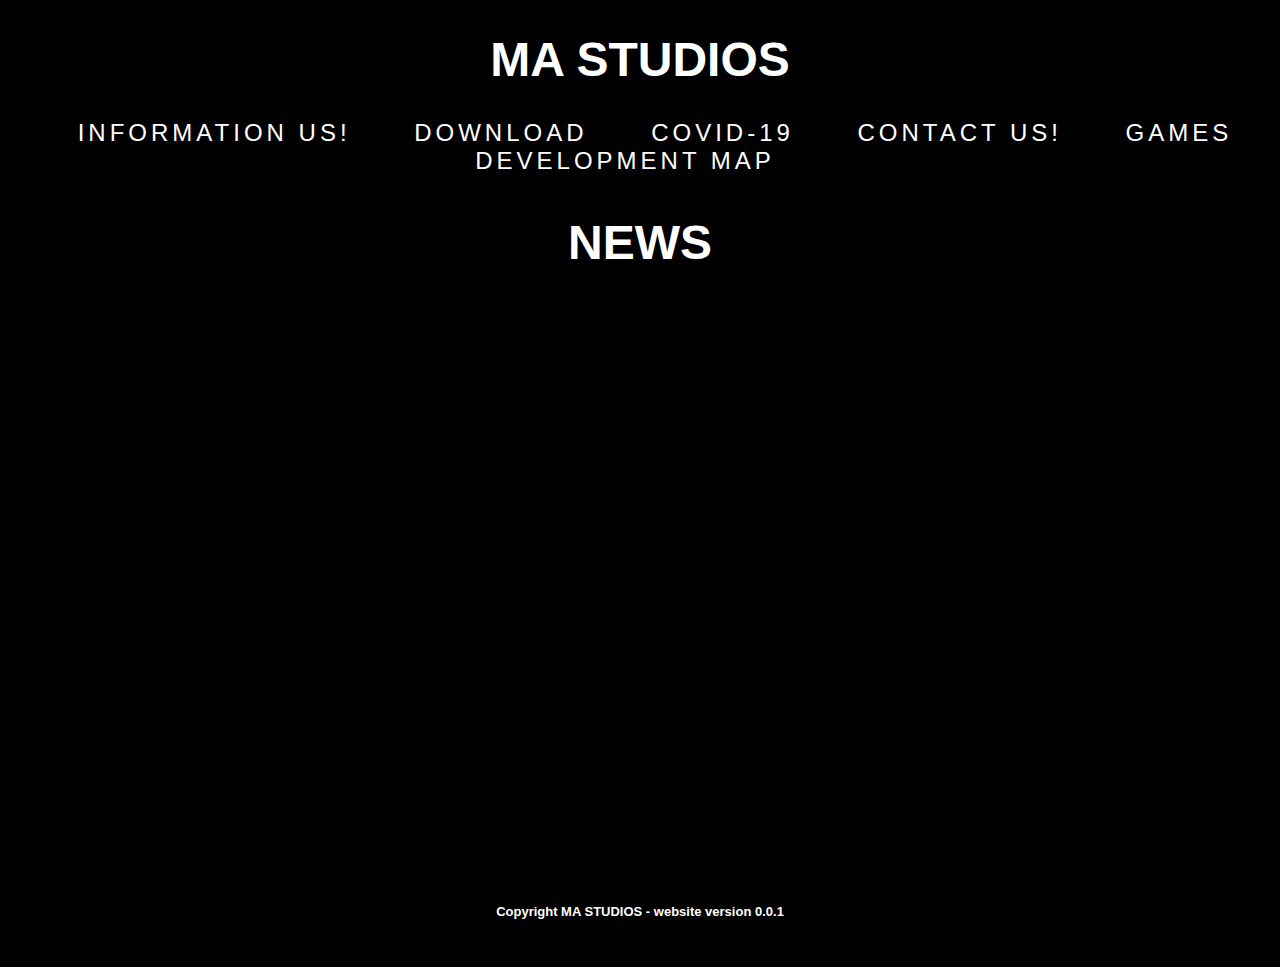
<file: Index.html>
<!DOCTYPE html>
<html lang="en">
<head>
    <meta charset="UTF-8">
    <meta name="viewport" content="width=device-width, initial-scale=1.0">
    <title>Kotisivu</title>
    <link rel="stylesheet" href="style.css">
</head>
<body>
<h1>MA STUDIOS</h1>



<center>
<font size="2" face="arial" color="white">
    <a href="index2.html">INFORMATION US!</a>
    <a href="Index3.html">DOWNLOAD</a>
    <a href="index4.html">COVID-19</a>
    <a href="index5.html">CONTACT US!</a>
    <a href="index6.html">GAMES DEVELOPMENT MAP</a>
    </font>
</center>

<h2>NEWS</h2>


<br /><br /><br /><br /><br /><br /><br /><br /><br /><br /><br /><br /><br /><br /><br /><br /><br /><br /></br></br></br></br></br></br></br></br></br><br /></br>
<h2 align="center">
<font size="2" face="arial" color="white">
Copyright MA STUDIOS - website version 0.0.1
</font>





    
    
</body>
</html>
</file>
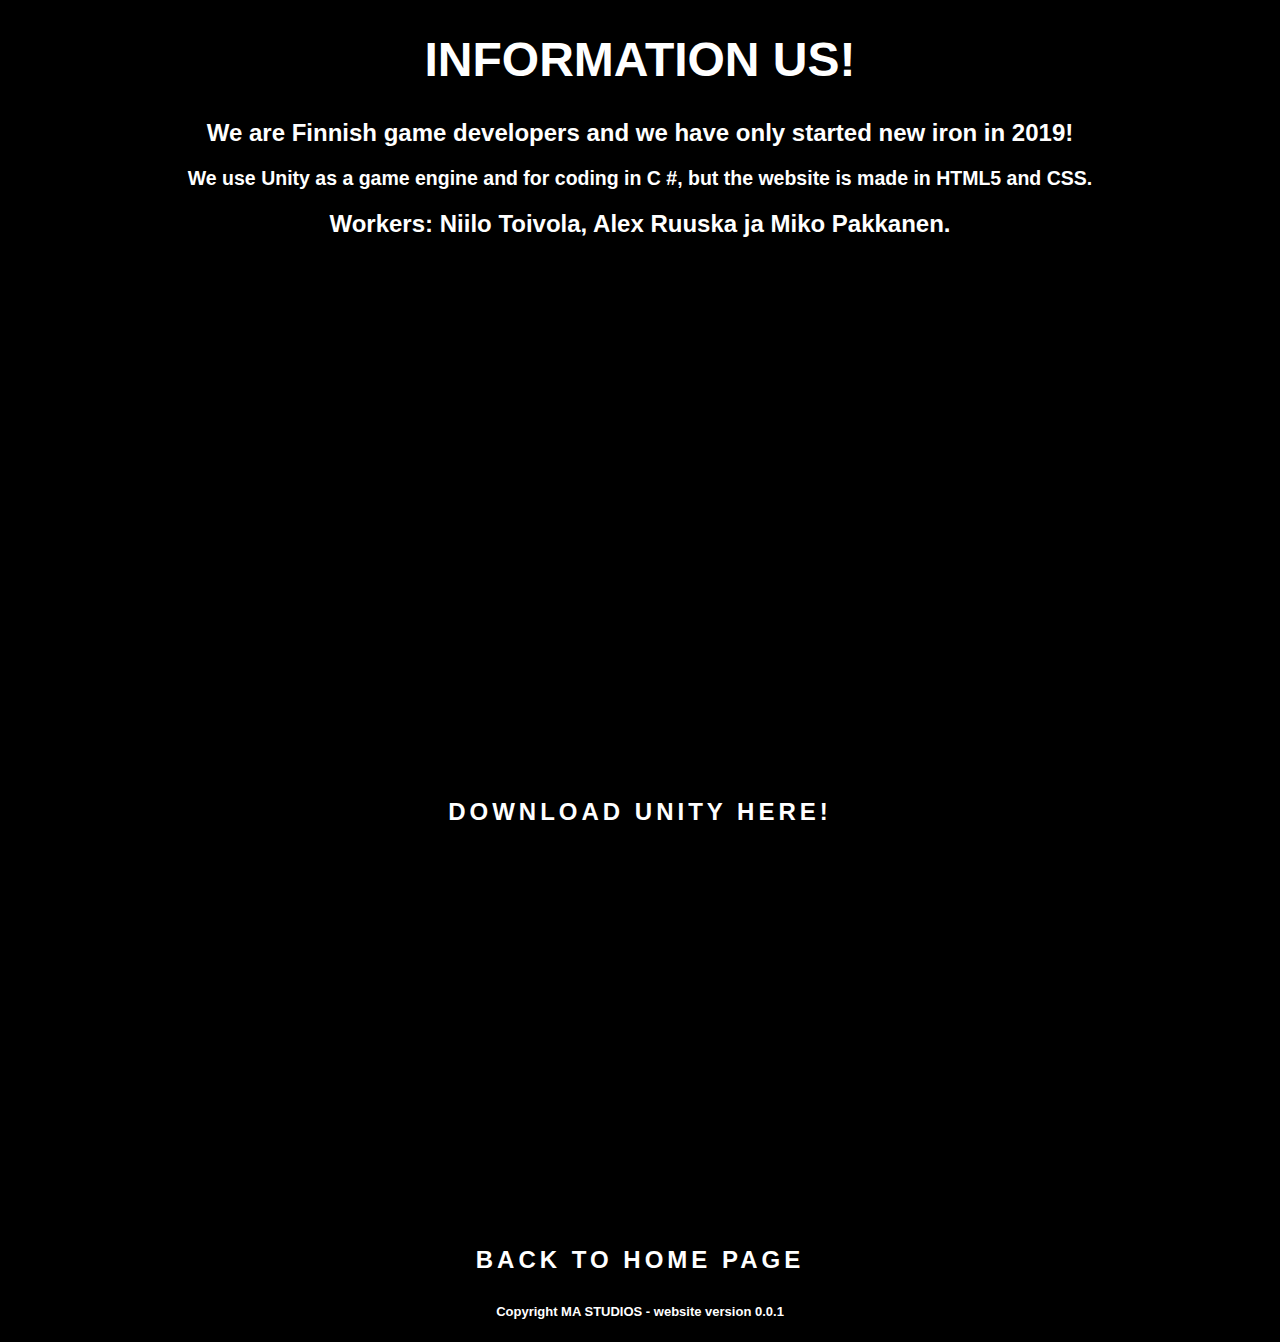
<file: index2.html>
<!DOCTYPE html>
<html lang="en">
<head>
    <meta charset="UTF-8">
    <meta name="viewport" content="width=device-width, initial-scale=1.0">
    <title>Ar studios info</title>
    <link rel="stylesheet" href="style2.css">
</head>
<body>

<h1>INFORMATION US!</h1>
<h2>We are Finnish game developers and we have only started new iron in 2019!</h2>
<font size="2">
<h2>We use Unity as a game engine and for coding in C #, but the website is made in HTML5 and CSS.
</h2>
</font>

<h2>Workers: Niilo Toivola, Alex Ruuska ja Miko Pakkanen.

</br></br></br></br></br></br></br></br></br></br></br></br></br></br></br></br></br></br></br></br></br>
<center>
<font size="2" face="arial" color="white">
    <a href="https://unity3d.com/get-unity/download">Download Unity here!</a>
    </font>
</center>


<center>

    <br/></br><br/></br><br/></br><br/></br><br/></br><br/></br><br/></br><br/>
<font size="1" face="arial" color="white">
    <a href="index.html">back to home page</a>
    </font>
</center>
<h2 align="center">
<font size="2" face="arial" color="white">
Copyright MA STUDIOS - website version 0.0.1
</font>







</body>
</html>
</file>
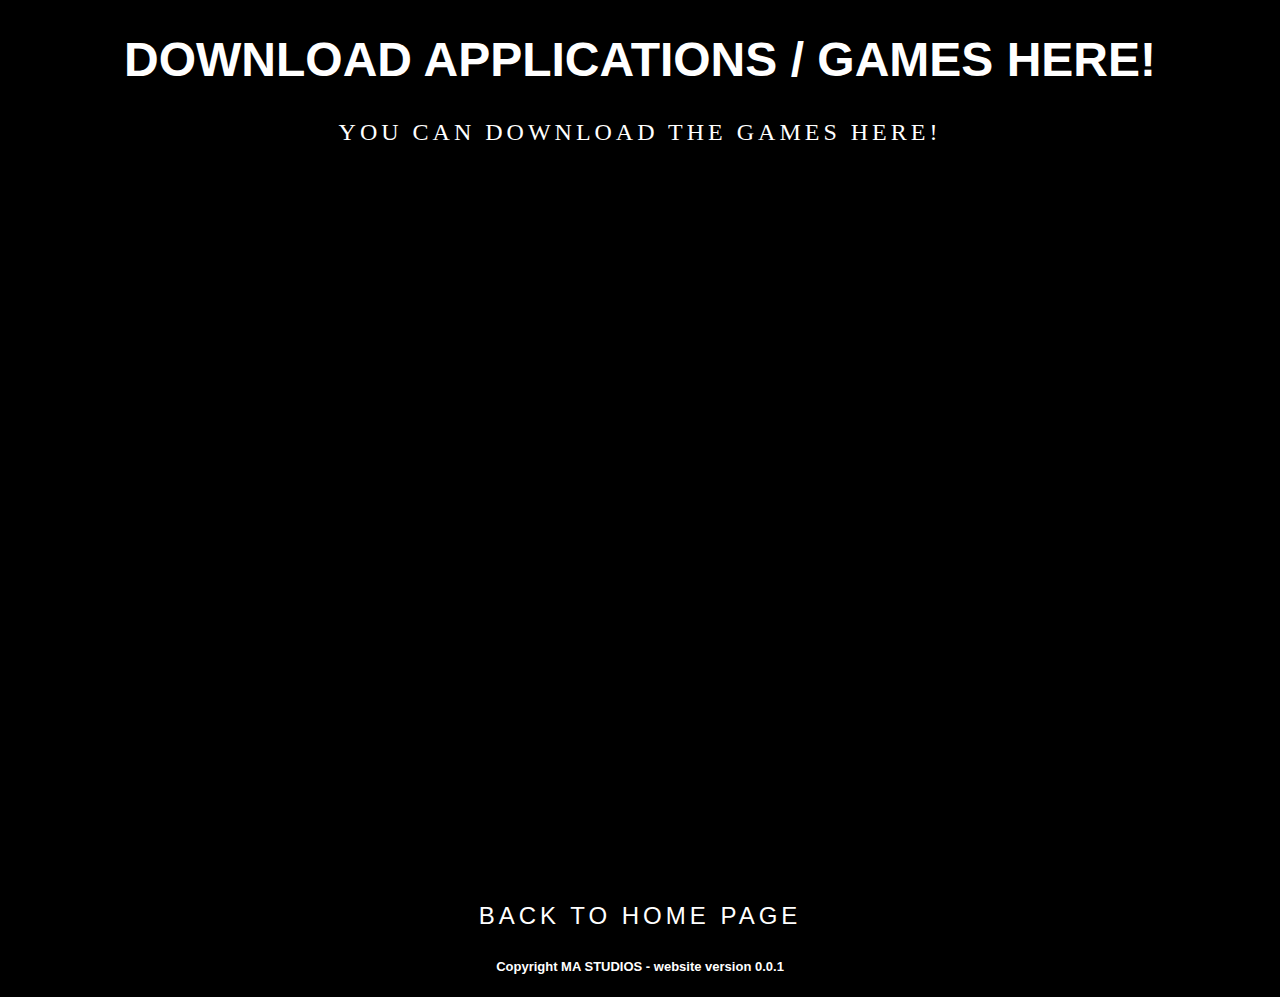
<file: Index3.html>
<!DOCTYPE html>
<html lang="en">
<head>
    <meta charset="UTF-8">
    <meta name="viewport" content="width=device-width, initial-scale=1.0">
    <title>LATAA</title>
    <link rel="stylesheet" href="style3.css">
</head>
<body>

<h1>DOWNLOAD APPLICATIONS / GAMES HERE!</h1>



<center>
<a href="www.mastudios.ml" >You can download the games here!</a>
</center>

<br/></br><br/></br><br/></br><br/></br><br/></br><br/></br><br/></br><br/></br><br/></br><br/></br><br/></br><br/></br>
<center>


    <br/></br><br/></br><br/></br><br/></br><br/></br><br/></br><br/></br><br/></br><br/></br>
<font size="1" face="arial" color="white">
    <a href="index.html">back to home page</a>
    </font>
</center>

<h2 align="center">
<font size="2" face="arial" color="white">
Copyright MA STUDIOS - website version 0.0.1
</font>







</body>
</html>
</file>
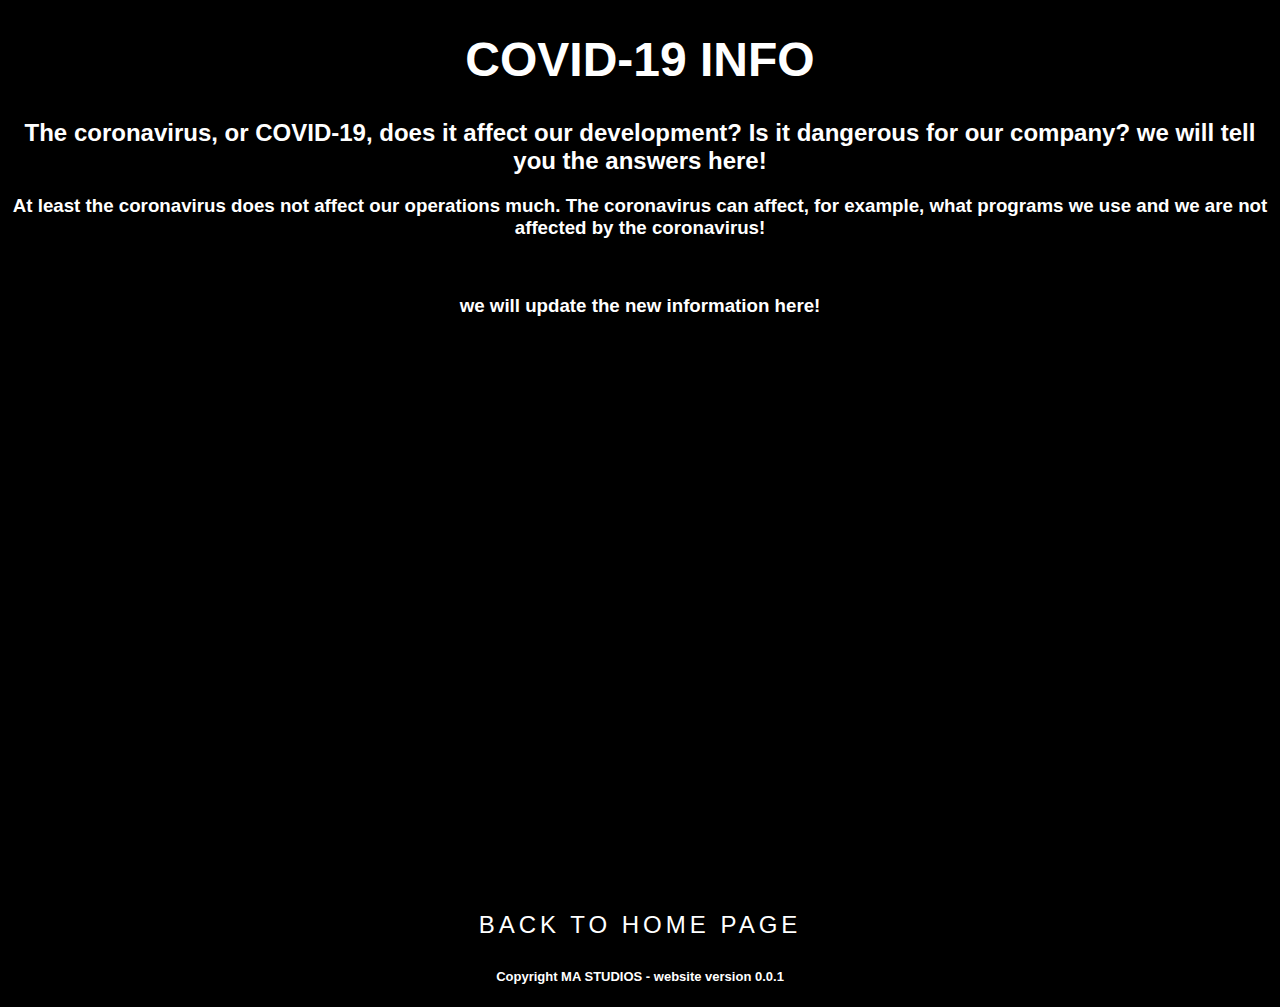
<file: index4.html>
<!DOCTYPE html>
<html lang="en">
<head>
    <meta charset="UTF-8">
    <meta name="viewport" content="width=device-width, initial-scale=1.0">
    <title>COVID-19 info</title>
    <link rel="stylesheet" href="style4.css">
</head>
<body>

<h1>COVID-19 INFO</h1>
<h2>The coronavirus, or COVID-19, does it affect our development? Is it dangerous for our company? we will tell you the answers here!</h2>


<h3>At least the coronavirus does not affect our operations much. The coronavirus can affect, for example, what programs we use and we are not affected by the coronavirus!</h3>
</br>
<h3>we will update the new information here!</h3>



<br/></br><br/></br><br/></br><br/></br><br/></br><br/></br><br/></br><br/></br><br/></br>
<center>

    <br/></br><br/></br><br/></br><br/></br><br/></br><br/></br><br/></br>
<font size="1" face="arial" color="white">
    <a href="index.html">back to home page</a>
    </font>
</center>

<h2 align="center">
<font size="2" face="arial" color="white">
Copyright MA STUDIOS - website version 0.0.1
</font>







</body>
</html>
</file>
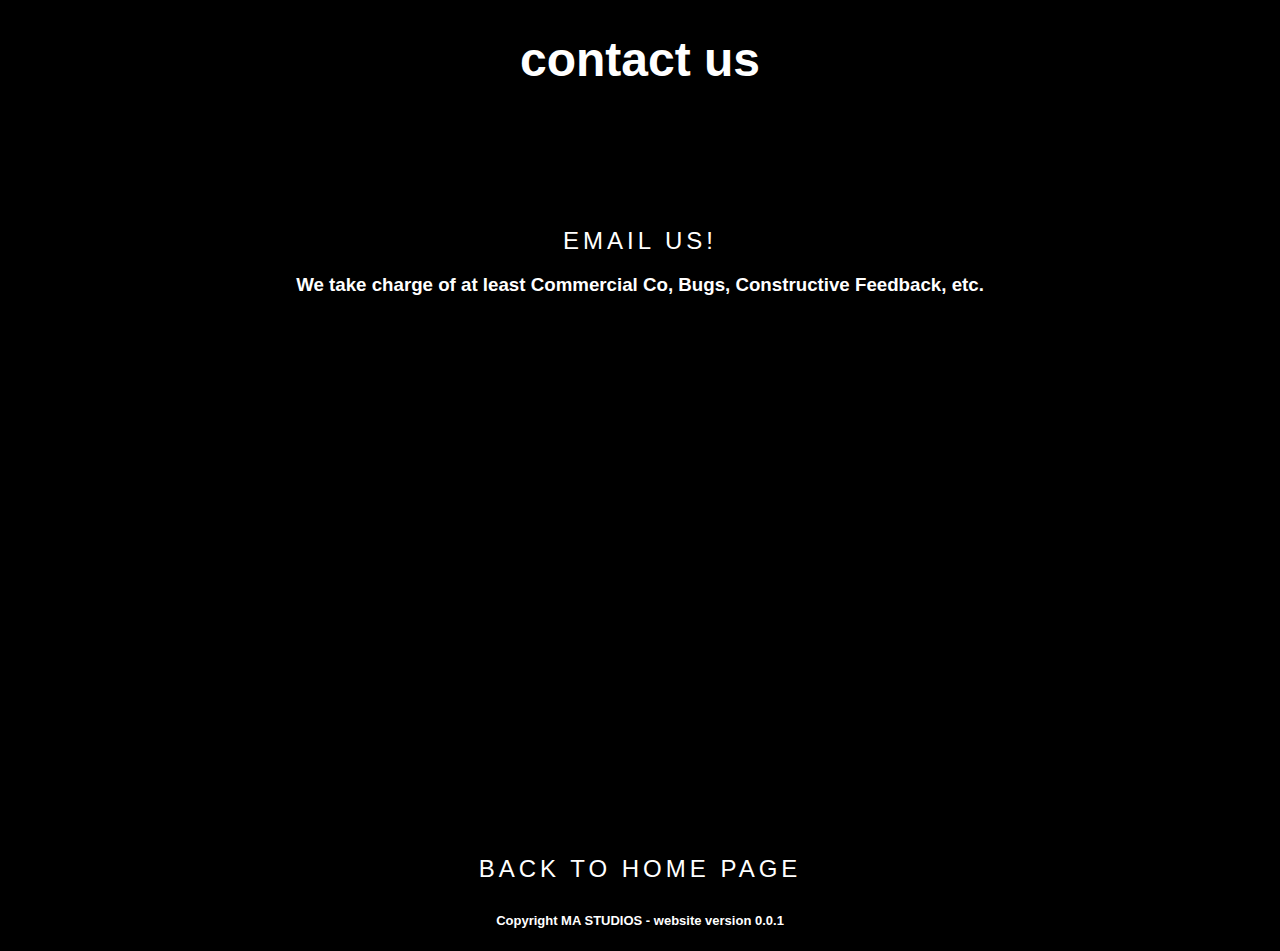
<file: index5.html>
<!DOCTYPE html>
<html lang="en">
<head>
    <meta charset="UTF-8">
    <meta name="viewport" content="width=device-width, initial-scale=1.0">
    <title>OTA YHTETYTTÄ</title>
    <link rel="stylesheet" href="style4.css">
</head>
<body>

<h1>contact us</h1>


</br></br></br></br></br></br>
<center>
<font size="1" face="arial" color="white">
    <a href="mailto:magamestudios@gmail.com">Email us!</a>
    </font>
</center>

<h3>We take charge of at least Commercial Co, Bugs, Constructive Feedback, etc.</h3>



<br/></br><br/></br><br/></br><br/></br><br/></br><br/></br><br/></br><br/></br>
<center>

    <br/></br><br/></br><br/></br><br/></br><br/></br><br/></br><br/></br>
<font size="1" face="arial" color="white">
    <a href="index.html">back to home page</a>
    </font>
</center>

<h2 align="center">
<font size="2" face="arial" color="white">
Copyright MA STUDIOS - website version 0.0.1
</font>







</body>
</html>
</file>
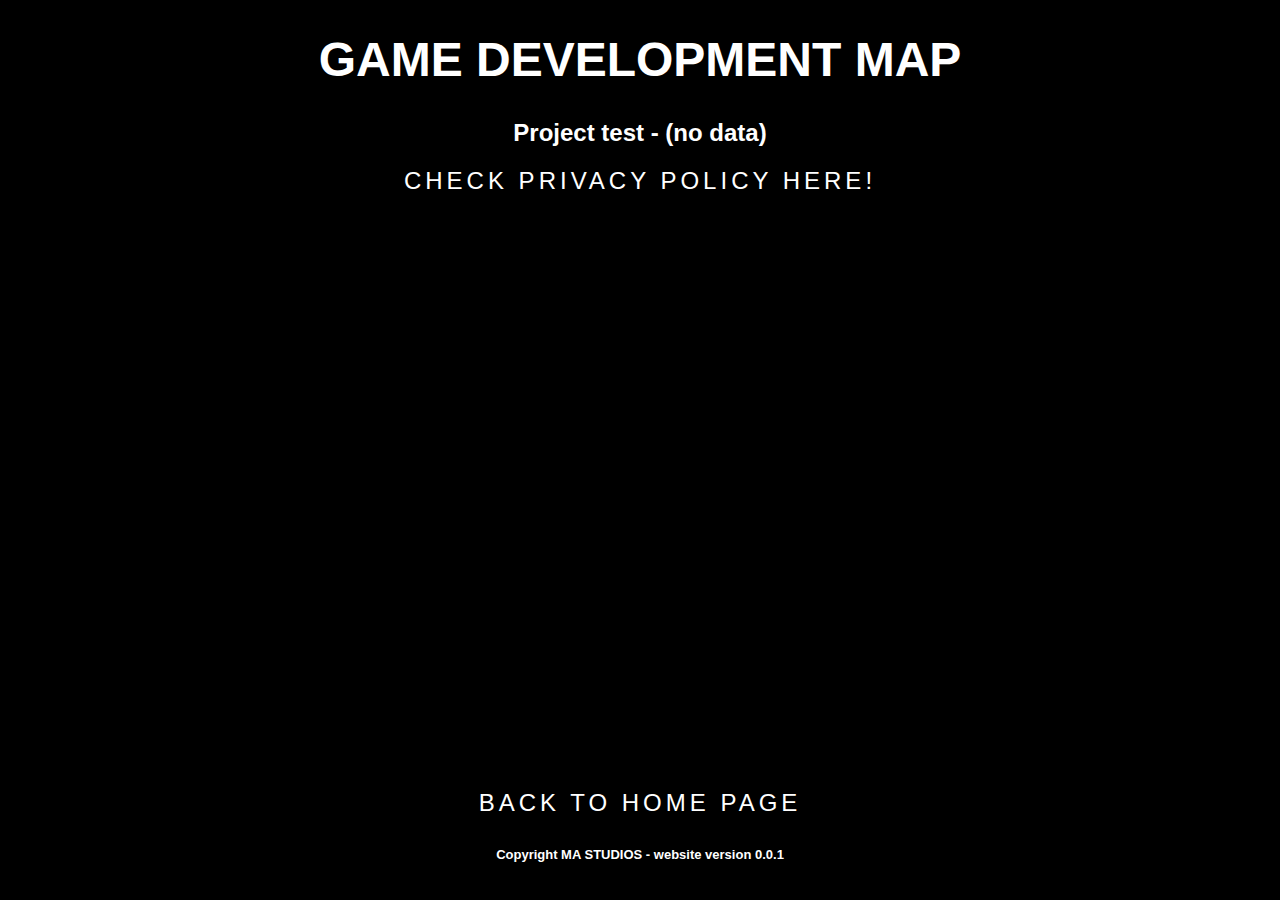
<file: index6.html>
<!DOCTYPE html>
<html lang="en">
<head>
    <meta charset="UTF-8">
    <meta name="viewport" content="width=device-width, initial-scale=1.0">
    <title>OTA YHTETYTTÄ</title>
    <link rel="stylesheet" href="style4.css">
</head>
<body>

<h1>GAME DEVELOPMENT MAP</h1>

<h2>Project test   -   (no data)</h2>

<center>
<font size="1" face="arial" color="white">
    <a href="privacypolicy.html">Check Privacy Policy here!</a>
    </font>
</center>


<br/></br><br/></br><br/></br><br/><br/></br>
<center><br/></br><br/></br><br/></br><br/></br><br/></br>
    <br/></br><br/></br><br/></br><br/></br><br/></br><br/></br><br/></br>
<font size="1" face="arial" color="white">
    <a href="index.html">back to home page</a>
    </font>
</center>

<h2 align="center">
<font size="2" face="arial" color="white">
Copyright MA STUDIOS - website version 0.0.1
</font>
</body>
</html>
</file>
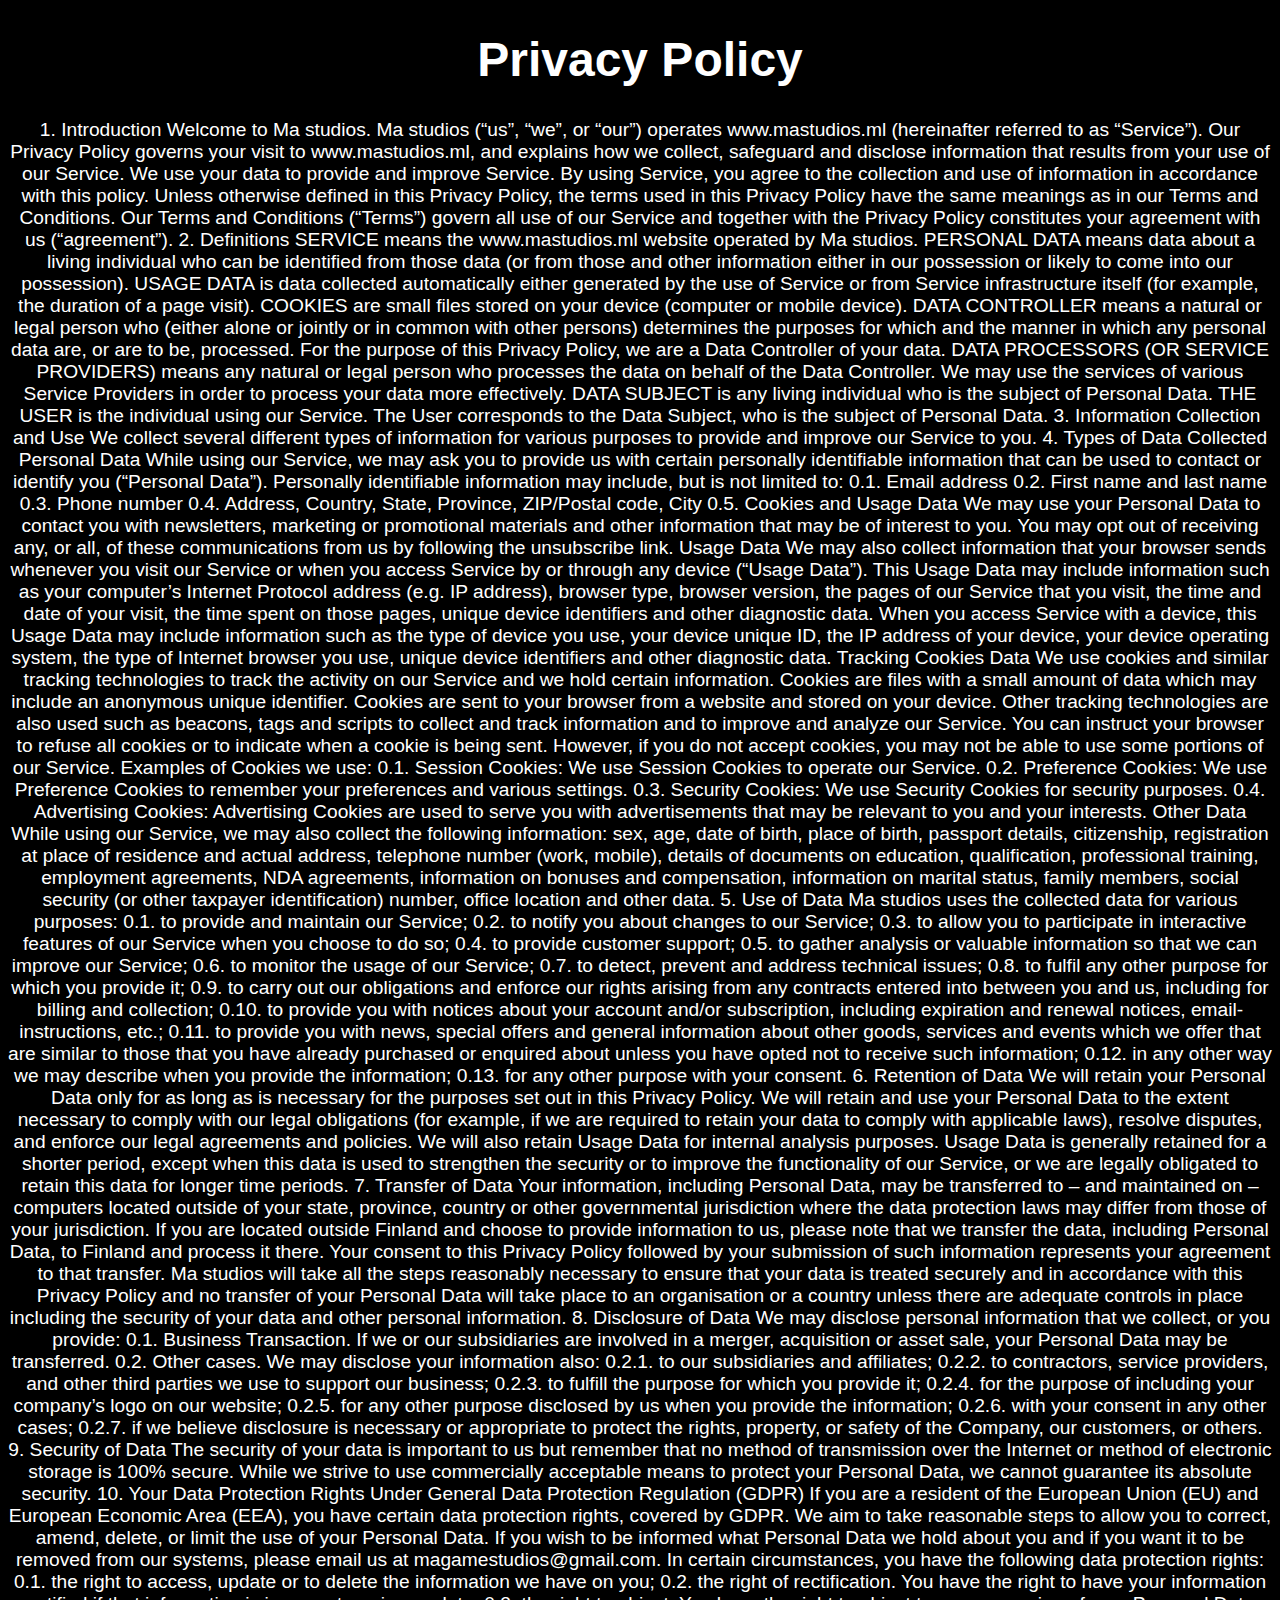
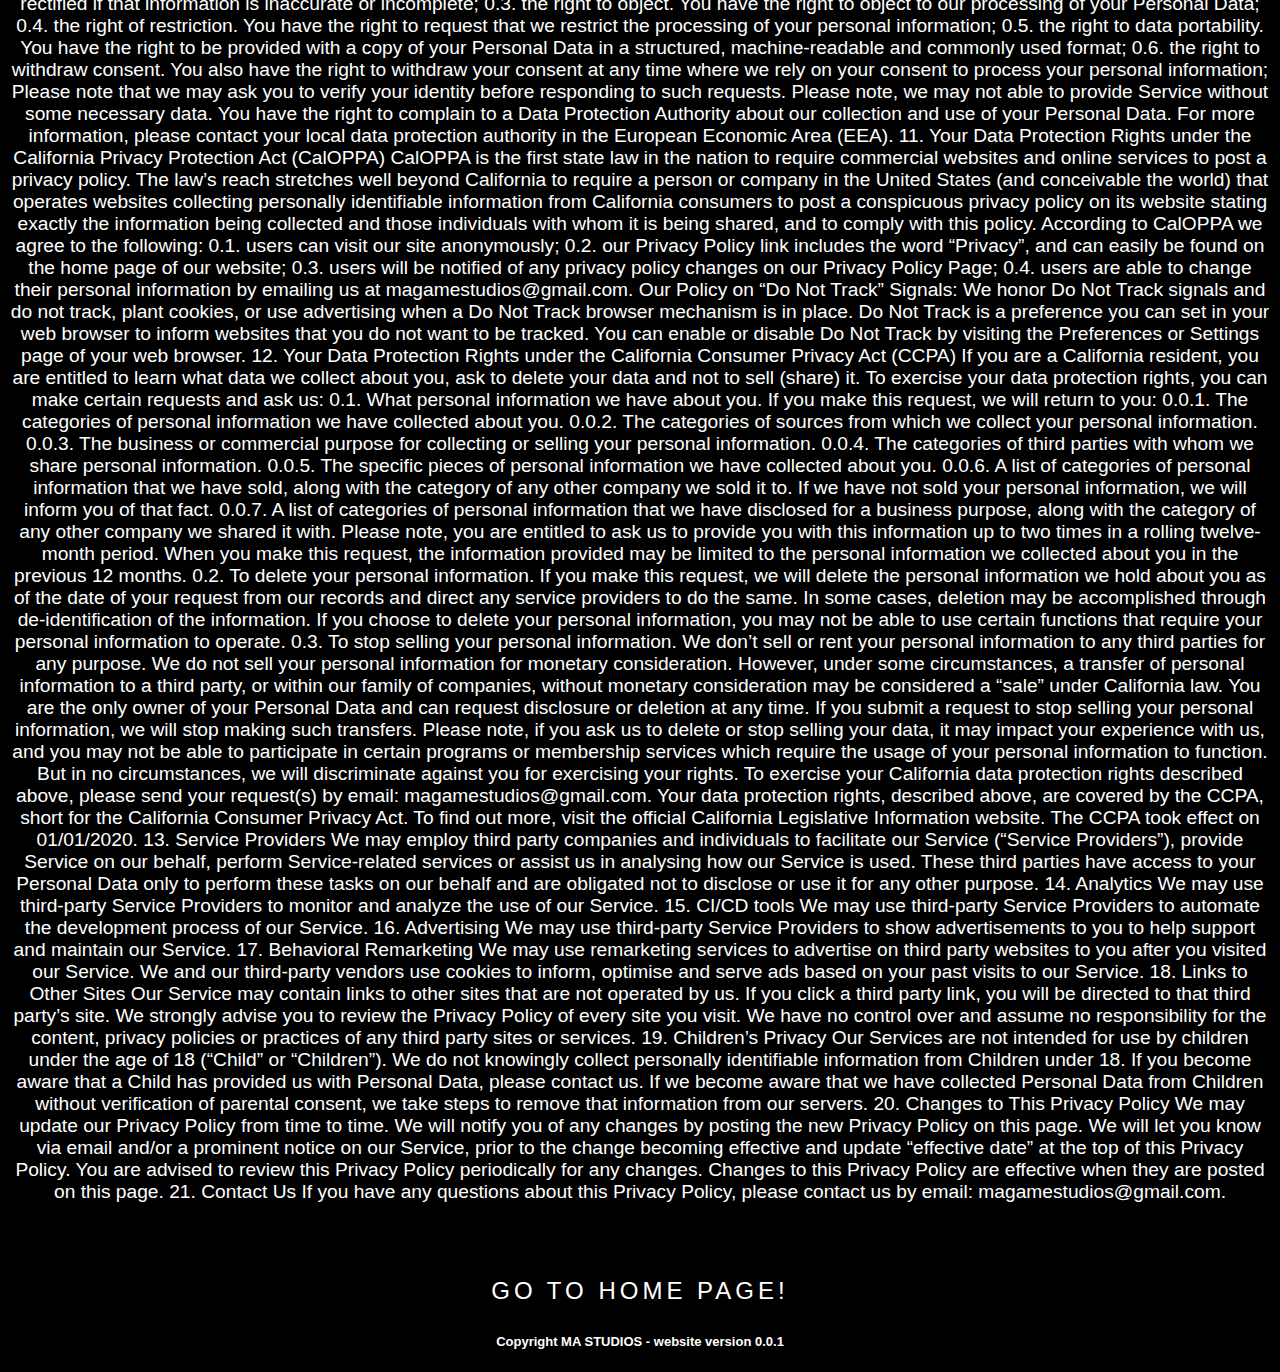
<file: privacypolicy.html>
<!DOCTYPE html>
<html lang="en">
<head>
    <meta charset="UTF-8">
    <meta name="viewport" content="width=device-width, initial-scale=1.0">
    <title>OTA YHTETYTTÄ</title>
    <link rel="stylesheet" href="style4.css">
</head>
<body>


<h1>Privacy Policy</h1>

<p>
    1. Introduction

Welcome to Ma studios.

Ma studios (“us”, “we”, or “our”) operates www.mastudios.ml (hereinafter referred to as “Service”).

Our Privacy Policy governs your visit to www.mastudios.ml, and explains how we collect, safeguard and disclose information that results from your use of our Service.

We use your data to provide and improve Service. By using Service, you agree to the collection and use of information in accordance with this policy. Unless otherwise defined in this Privacy Policy, the terms used in this Privacy Policy have the same meanings as in our Terms and Conditions.

Our Terms and Conditions (“Terms”) govern all use of our Service and together with the Privacy Policy constitutes your agreement with us (“agreement”).

2. Definitions

SERVICE means the www.mastudios.ml website operated by Ma studios.

PERSONAL DATA means data about a living individual who can be identified from those data (or from those and other information either in our possession or likely to come into our possession).

USAGE DATA is data collected automatically either generated by the use of Service or from Service infrastructure itself (for example, the duration of a page visit).

COOKIES are small files stored on your device (computer or mobile device).

DATA CONTROLLER means a natural or legal person who (either alone or jointly or in common with other persons) determines the purposes for which and the manner in which any personal data are, or are to be, processed. For the purpose of this Privacy Policy, we are a Data Controller of your data.

DATA PROCESSORS (OR SERVICE PROVIDERS) means any natural or legal person who processes the data on behalf of the Data Controller. We may use the services of various Service Providers in order to process your data more effectively.

DATA SUBJECT is any living individual who is the subject of Personal Data.

THE USER is the individual using our Service. The User corresponds to the Data Subject, who is the subject of Personal Data.

3. Information Collection and Use

We collect several different types of information for various purposes to provide and improve our Service to you.

4. Types of Data Collected

Personal Data

While using our Service, we may ask you to provide us with certain personally identifiable information that can be used to contact or identify you (“Personal Data”). Personally identifiable information may include, but is not limited to:

0.1. Email address

0.2. First name and last name

0.3. Phone number

0.4. Address, Country, State, Province, ZIP/Postal code, City

0.5. Cookies and Usage Data

We may use your Personal Data to contact you with newsletters, marketing or promotional materials and other information that may be of interest to you. You may opt out of receiving any, or all, of these communications from us by following the unsubscribe link.

Usage Data

We may also collect information that your browser sends whenever you visit our Service or when you access Service by or through any device (“Usage Data”).

This Usage Data may include information such as your computer’s Internet Protocol address (e.g. IP address), browser type, browser version, the pages of our Service that you visit, the time and date of your visit, the time spent on those pages, unique device identifiers and other diagnostic data.

When you access Service with a device, this Usage Data may include information such as the type of device you use, your device unique ID, the IP address of your device, your device operating system, the type of Internet browser you use, unique device identifiers and other diagnostic data.

Tracking Cookies Data

We use cookies and similar tracking technologies to track the activity on our Service and we hold certain information.

Cookies are files with a small amount of data which may include an anonymous unique identifier. Cookies are sent to your browser from a website and stored on your device. Other tracking technologies are also used such as beacons, tags and scripts to collect and track information and to improve and analyze our Service.

You can instruct your browser to refuse all cookies or to indicate when a cookie is being sent. However, if you do not accept cookies, you may not be able to use some portions of our Service.

Examples of Cookies we use:

0.1. Session Cookies: We use Session Cookies to operate our Service.

0.2. Preference Cookies: We use Preference Cookies to remember your preferences and various settings.

0.3. Security Cookies: We use Security Cookies for security purposes.

0.4. Advertising Cookies: Advertising Cookies are used to serve you with advertisements that may be relevant to you and your interests.

Other Data

While using our Service, we may also collect the following information: sex, age, date of birth, place of birth, passport details, citizenship, registration at place of residence and actual address, telephone number (work, mobile), details of documents on education, qualification, professional training, employment agreements, NDA agreements, information on bonuses and compensation, information on marital status, family members, social security (or other taxpayer identification) number, office location and other data.

5. Use of Data

Ma studios uses the collected data for various purposes:

0.1. to provide and maintain our Service;

0.2. to notify you about changes to our Service;

0.3. to allow you to participate in interactive features of our Service when you choose to do so;

0.4. to provide customer support;

0.5. to gather analysis or valuable information so that we can improve our Service;

0.6. to monitor the usage of our Service;

0.7. to detect, prevent and address technical issues;

0.8. to fulfil any other purpose for which you provide it;

0.9. to carry out our obligations and enforce our rights arising from any contracts entered into between you and us, including for billing and collection;

0.10. to provide you with notices about your account and/or subscription, including expiration and renewal notices, email-instructions, etc.;

0.11. to provide you with news, special offers and general information about other goods, services and events which we offer that are similar to those that you have already purchased or enquired about unless you have opted not to receive such information;

0.12. in any other way we may describe when you provide the information;

0.13. for any other purpose with your consent.

6. Retention of Data

We will retain your Personal Data only for as long as is necessary for the purposes set out in this Privacy Policy. We will retain and use your Personal Data to the extent necessary to comply with our legal obligations (for example, if we are required to retain your data to comply with applicable laws), resolve disputes, and enforce our legal agreements and policies.

We will also retain Usage Data for internal analysis purposes. Usage Data is generally retained for a shorter period, except when this data is used to strengthen the security or to improve the functionality of our Service, or we are legally obligated to retain this data for longer time periods.

7. Transfer of Data

Your information, including Personal Data, may be transferred to – and maintained on – computers located outside of your state, province, country or other governmental jurisdiction where the data protection laws may differ from those of your jurisdiction.

If you are located outside Finland and choose to provide information to us, please note that we transfer the data, including Personal Data, to Finland and process it there.

Your consent to this Privacy Policy followed by your submission of such information represents your agreement to that transfer.

Ma studios will take all the steps reasonably necessary to ensure that your data is treated securely and in accordance with this Privacy Policy and no transfer of your Personal Data will take place to an organisation or a country unless there are adequate controls in place including the security of your data and other personal information.

8. Disclosure of Data

We may disclose personal information that we collect, or you provide:

0.1. Business Transaction.

If we or our subsidiaries are involved in a merger, acquisition or asset sale, your Personal Data may be transferred.

0.2. Other cases. We may disclose your information also:

0.2.1. to our subsidiaries and affiliates;

0.2.2. to contractors, service providers, and other third parties we use to support our business;

0.2.3. to fulfill the purpose for which you provide it;

0.2.4. for the purpose of including your company’s logo on our website;

0.2.5. for any other purpose disclosed by us when you provide the information;

0.2.6. with your consent in any other cases;

0.2.7. if we believe disclosure is necessary or appropriate to protect the rights, property, or safety of the Company, our customers, or others.

9. Security of Data

The security of your data is important to us but remember that no method of transmission over the Internet or method of electronic storage is 100% secure. While we strive to use commercially acceptable means to protect your Personal Data, we cannot guarantee its absolute security.

10. Your Data Protection Rights Under General Data Protection Regulation (GDPR)

If you are a resident of the European Union (EU) and European Economic Area (EEA), you have certain data protection rights, covered by GDPR.

We aim to take reasonable steps to allow you to correct, amend, delete, or limit the use of your Personal Data.

If you wish to be informed what Personal Data we hold about you and if you want it to be removed from our systems, please email us at magamestudios@gmail.com.

In certain circumstances, you have the following data protection rights:

0.1. the right to access, update or to delete the information we have on you;

0.2. the right of rectification. You have the right to have your information rectified if that information is inaccurate or incomplete;

0.3. the right to object. You have the right to object to our processing of your Personal Data;

0.4. the right of restriction. You have the right to request that we restrict the processing of your personal information;

0.5. the right to data portability. You have the right to be provided with a copy of your Personal Data in a structured, machine-readable and commonly used format;

0.6. the right to withdraw consent. You also have the right to withdraw your consent at any time where we rely on your consent to process your personal information;

Please note that we may ask you to verify your identity before responding to such requests. Please note, we may not able to provide Service without some necessary data.

You have the right to complain to a Data Protection Authority about our collection and use of your Personal Data. For more information, please contact your local data protection authority in the European Economic Area (EEA).

11. Your Data Protection Rights under the California Privacy Protection Act (CalOPPA)

CalOPPA is the first state law in the nation to require commercial websites and online services to post a privacy policy. The law’s reach stretches well beyond California to require a person or company in the United States (and conceivable the world) that operates websites collecting personally identifiable information from California consumers to post a conspicuous privacy policy on its website stating exactly the information being collected and those individuals with whom it is being shared, and to comply with this policy.

According to CalOPPA we agree to the following:

0.1. users can visit our site anonymously;

0.2. our Privacy Policy link includes the word “Privacy”, and can easily be found on the home page of our website;

0.3. users will be notified of any privacy policy changes on our Privacy Policy Page;

0.4. users are able to change their personal information by emailing us at magamestudios@gmail.com.

Our Policy on “Do Not Track” Signals:

We honor Do Not Track signals and do not track, plant cookies, or use advertising when a Do Not Track browser mechanism is in place. Do Not Track is a preference you can set in your web browser to inform websites that you do not want to be tracked.

You can enable or disable Do Not Track by visiting the Preferences or Settings page of your web browser.

12. Your Data Protection Rights under the California Consumer Privacy Act (CCPA)

If you are a California resident, you are entitled to learn what data we collect about you, ask to delete your data and not to sell (share) it. To exercise your data protection rights, you can make certain requests and ask us:

0.1. What personal information we have about you. If you make this request, we will return to you:

0.0.1. The categories of personal information we have collected about you.

0.0.2. The categories of sources from which we collect your personal information.

0.0.3. The business or commercial purpose for collecting or selling your personal information.

0.0.4. The categories of third parties with whom we share personal information.

0.0.5. The specific pieces of personal information we have collected about you.

0.0.6. A list of categories of personal information that we have sold, along with the category of any other company we sold it to. If we have not sold your personal information, we will inform you of that fact.

0.0.7. A list of categories of personal information that we have disclosed for a business purpose, along with the category of any other company we shared it with.

Please note, you are entitled to ask us to provide you with this information up to two times in a rolling twelve-month period. When you make this request, the information provided may be limited to the personal information we collected about you in the previous 12 months.

0.2. To delete your personal information. If you make this request, we will delete the personal information we hold about you as of the date of your request from our records and direct any service providers to do the same. In some cases, deletion may be accomplished through de-identification of the information. If you choose to delete your personal information, you may not be able to use certain functions that require your personal information to operate.

0.3. To stop selling your personal information. We don’t sell or rent your personal information to any third parties for any purpose. We do not sell your personal information for monetary consideration. However, under some circumstances, a transfer of personal information to a third party, or within our family of companies, without monetary consideration may be considered a “sale” under California law. You are the only owner of your Personal Data and can request disclosure or deletion at any time.

If you submit a request to stop selling your personal information, we will stop making such transfers.

Please note, if you ask us to delete or stop selling your data, it may impact your experience with us, and you may not be able to participate in certain programs or membership services which require the usage of your personal information to function. But in no circumstances, we will discriminate against you for exercising your rights.

To exercise your California data protection rights described above, please send your request(s) by email: magamestudios@gmail.com.

Your data protection rights, described above, are covered by the CCPA, short for the California Consumer Privacy Act. To find out more, visit the official California Legislative Information website. The CCPA took effect on 01/01/2020.

13. Service Providers

We may employ third party companies and individuals to facilitate our Service (“Service Providers”), provide Service on our behalf, perform Service-related services or assist us in analysing how our Service is used.

These third parties have access to your Personal Data only to perform these tasks on our behalf and are obligated not to disclose or use it for any other purpose.

14. Analytics

We may use third-party Service Providers to monitor and analyze the use of our Service.

15. CI/CD tools

We may use third-party Service Providers to automate the development process of our Service.

16. Advertising

We may use third-party Service Providers to show advertisements to you to help support and maintain our Service.

17. Behavioral Remarketing

We may use remarketing services to advertise on third party websites to you after you visited our Service. We and our third-party vendors use cookies to inform, optimise and serve ads based on your past visits to our Service.

18. Links to Other Sites

Our Service may contain links to other sites that are not operated by us. If you click a third party link, you will be directed to that third party’s site. We strongly advise you to review the Privacy Policy of every site you visit.

We have no control over and assume no responsibility for the content, privacy policies or practices of any third party sites or services.


19. Children’s Privacy

Our Services are not intended for use by children under the age of 18 (“Child” or “Children”).

We do not knowingly collect personally identifiable information from Children under 18. If you become aware that a Child has provided us with Personal Data, please contact us. If we become aware that we have collected Personal Data from Children without verification of parental consent, we take steps to remove that information from our servers.

20. Changes to This Privacy Policy

We may update our Privacy Policy from time to time. We will notify you of any changes by posting the new Privacy Policy on this page.

We will let you know via email and/or a prominent notice on our Service, prior to the change becoming effective and update “effective date” at the top of this Privacy Policy.

You are advised to review this Privacy Policy periodically for any changes. Changes to this Privacy Policy are effective when they are posted on this page.

21. Contact Us

If you have any questions about this Privacy Policy, please contact us by email: magamestudios@gmail.com.
</p>




<br/></br><br/>
<center>
<font size="1" face="arial" color="white">
    <a href="index.html">Go to home page!</a>
    </font>
</center>

<h2 align="center">
<font size="2" face="arial" color="white">
Copyright MA STUDIOS - website version 0.0.1
</font>
</body>
</html>
</file>
<file: style.css>
h1 {        
    font-size: 3rem;
    font-family: sans-serif;
    color: white;
    text-align: center;
}

body {
    background-color: black;
}
a {
    position: relative;
    display: inline;
    padding: 15px 30px;
    color: white;
    text-transform: uppercase;
    letter-spacing: 4px;
    text-decoration: none;
    font-size: 24px;
    overflow: hidden;
    transition: 0.2s;
}
a:hover{
    color: #255784;
    background: #2196f3;
    box-shadow: 0 0 10px #255784, 0 0 40px #255784, 0 0 80px #255784;
}

.malogo{
    height: 15vh;
}

h2 {        
    font-size: 3rem;
    font-family: sans-serif;
    color: white;
    text-align: center;
}
</file>
<file: style2.css>
h1 {
    font-family: sans-serif;
    color: white;
    text-align: center;
    font-size: 3rem;

}

body {
    background-color: black;
}

h2 {
    font-size: 2;
    color: white;
    font-family: sans-serif;
    text-align: center; 
}


a {
    position: relative;
    display: inline;
    padding: 15px 30px;
    color: white;
    text-transform: uppercase;
    letter-spacing: 4px;
    text-decoration: none;
    font-size: 24px;
    overflow: hidden;
    transition: 0.2s;
}
a:hover{
    color: #255784;
    background: #2196f3;
    box-shadow: 0 0 10px #255784, 0 0 40px #255784, 0 0 80px #255784;
}
</file>
<file: style3.css>
h1 {        
    font-size: 3rem;
    font-family: sans-serif;
    color: white;
    text-align: center;
}



body {
    background-color: black;
}
a {
    position: relative;
    display: inline;
    padding: 15px 30px;
    color: white;
    text-transform: uppercase;
    letter-spacing: 4px;
    text-decoration: none;
    font-size: 24px;
    overflow: hidden;
    transition: 0.2s;
}
a:hover{
    color: #255784;
    background: #2196f3;
    box-shadow: 0 0 10px #255784, 0 0 40px #255784, 0 0 80px #255784;
}
</file>
<file: style4.css>
body {
    background-color: black;
}
h1 {        
    font-size: 3rem;
    font-family: sans-serif;
    color: white;
    text-align: center;
}


h2 {
    font-family: 'Trebuchet MS', 'Lucida Sans Unicode', 'Lucida Grande', 'Lucida Sans', Arial, sans-serif;
    color: white;
    text-align: center;
}

h3 {
    font-family: 'Trebuchet MS', 'Lucida Sans Unicode', 'Lucida Grande', 'Lucida Sans', Arial, sans-serif;
    color: white;
    text-align: center;;
}


a {
    position: relative;
    display: inline;
    padding: 15px 30px;
    color: white;
    text-transform: uppercase;
    letter-spacing: 4px;
    text-decoration: none;
    font-size: 24px;
    overflow: hidden;
    transition: 0.2s;
}
a:hover{
    color: #255784;
    background: #2196f3;
    box-shadow: 0 0 10px #255784, 0 0 40px #255784, 0 0 80px #255784;
}

p {
    color: white;
    font-family: sans-serif;
    text-align: center;
    font-size: larger;
}
</file>
